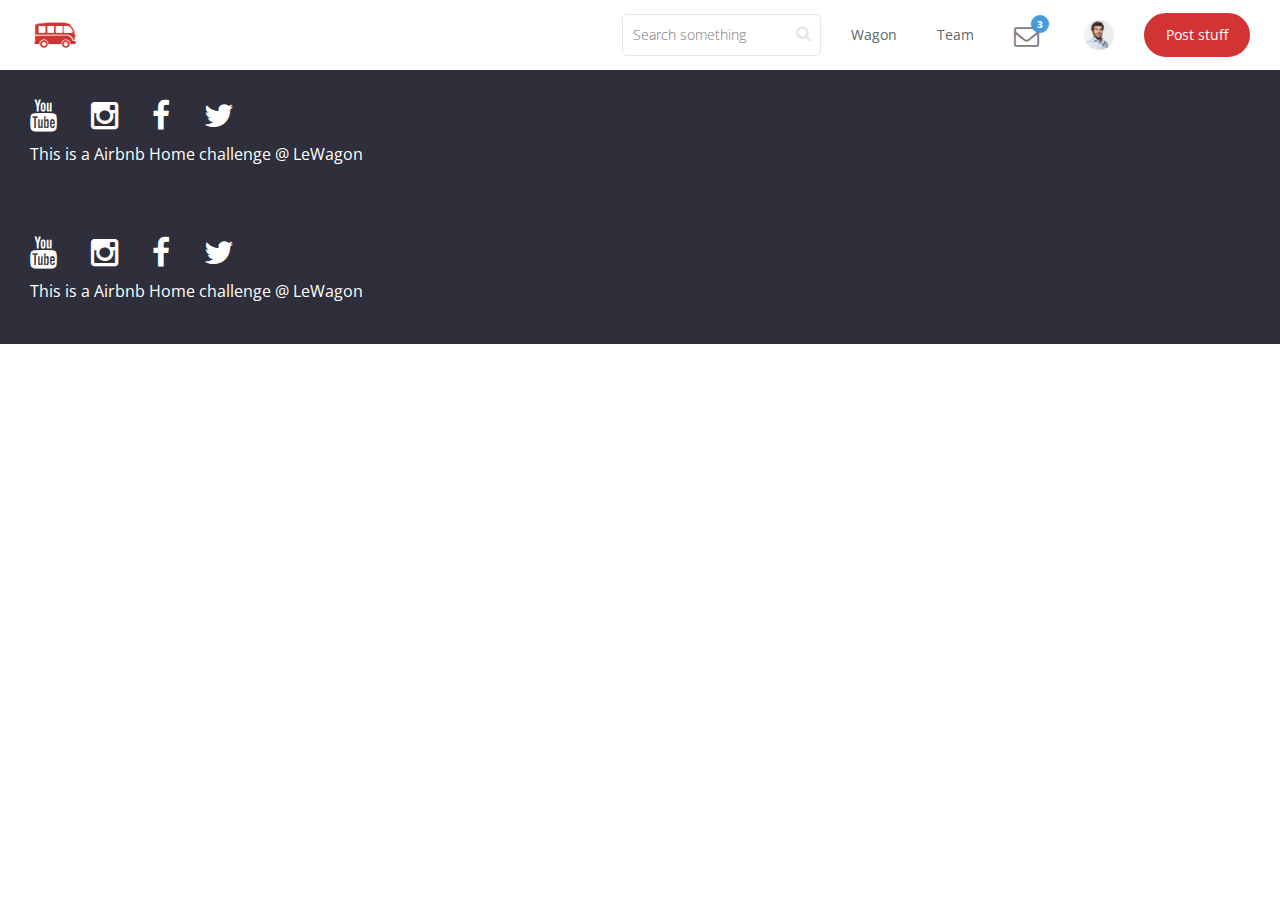
<file: footer.html>
<!doctype html>
<html>
  <head>
    <meta charset="utf-8">

    <!-- Always force latest IE rendering engine or request Chrome Frame -->
    <meta content="IE=edge,chrome=1" http-equiv="X-UA-Compatible">

    <!-- For Bootstrap responsiveness -->
    <meta http-equiv="X-UA-Compatible" content="IE=edge">
    <meta name="viewport" content="width=device-width, initial-scale=1">

    <!-- Use title if it's in the page YAML frontmatter -->
    <title>The Middleman</title>

    <link href="stylesheets/all.css" rel="stylesheet" />
    <script src="javascripts/all.js"></script>

    <!-- HTML5 Shim and Respond.js IE8 support of HTML5 elements and media queries -->
    <!-- Leave those next 4 lines if you care about users using IE8 -->
    <!--[if lt IE 9]>
      <script src="https://oss.maxcdn.com/html5shiv/3.7.2/html5shiv.min.js"></script>
      <script src="https://oss.maxcdn.com/respond/1.4.2/respond.min.js"></script>
    <![endif]-->
  </head>

  <body class="footer">

    <div class="navbar-wagon">
  <!-- Logo -->
<a class="navbar-wagon-brand" href="/">    <img src="images/lewagon.png" />
</a>
  <!-- Right Navigation -->
  <div class="navbar-wagon-right hidden-xs hidden-sm">

    <!-- Search form -->
    <form action="" class="navbar-wagon-search">
      <input type="text" class="navbar-wagon-search-input" placeholder="Search something">
      <button type="submit" class="navbar-wagon-search-btn">
        <i class="fa fa-search"></i>
      </button>
    </form>

    <!-- Text link -->
    <a href="https://www.lewagon.com" class="navbar-wagon-item navbar-wagon-link">Wagon</a>

    <!-- Text link -->
    <a class="navbar-wagon-item navbar-wagon-link" href="team.html">Team</a>
  <!--   <a href="" class="navbar-wagon-item navbar-wagon-link">Team</a> -->

    <!-- Notification link-->
    <a href="" class="navbar-wagon-item navbar-wagon-link">
      <div class="badge-container">
        <i class="fa fa-envelope-o"></i>
        <div class="badge badge-blue">3</div>
      </div>
    </a>

    <!-- Profile picture and dropdown -->
    <div class="navbar-wagon-item">
      <div class="dropdown">
      <img class=" avatar dropdown-toggle" id="navbar-wagon-menu" data-toggle="dropdown" src="images/vallier.jpg" />
        <!-- <img src="http://placehold.it/50x50" class="avatar dropdown-toggle" id="navbar-wagon-menu" data-toggle="dropdown"> -->
        <ul class="dropdown-menu dropdown-menu-right navbar-wagon-dropdown-menu">
          <li><a href="#">Profile</a></li>
          <li><a href="#">Dashboard</a></li>
          <li><a href="#">Log Out</a></li>
        </ul>
      </div>
    </div>

    <!-- Button (call-to-action) -->
    <a href="" class="navbar-wagon-item navbar-wagon-button btn">Post stuff</a>
  </div>

  <!-- Dropdown appearing on mobile only -->
  <div class="navbar-wagon-item hidden-md hidden-lg">
    <div class="dropdown">
      <i class="fa fa-bars dropdown-toggle" data-toggle="dropdown"></i>
      <ul class="dropdown-menu dropdown-menu-right navbar-wagon-dropdown-menu">
        <li><a href="#">Some mobile link</a></li>
        <li><a href="#">Other one</a></li>
        <li><a href="#">Other one</a></li>
      </ul>
    </div>
  </div>
</div>

    <div id="footer">
  <ul class="list-inline">
    <li><a href=""><i class="fa fa-youtube fa-2x"></i></a></li>
    <li><a href=""><i class="fa fa-instagram fa-2x"></i></a></li>
    <li><a href=""><i class="fa fa-facebook fa-2x"></i></a></li>
    <li><a href=""><i class="fa fa-twitter fa-2x"></i></a></li>
  </ul>
  <p>This is a Airbnb Home challenge @ LeWagon</p>
</div>

    <div id="footer">
  <ul class="list-inline">
    <li><a href=""><i class="fa fa-youtube fa-2x"></i></a></li>
    <li><a href=""><i class="fa fa-instagram fa-2x"></i></a></li>
    <li><a href=""><i class="fa fa-facebook fa-2x"></i></a></li>
    <li><a href=""><i class="fa fa-twitter fa-2x"></i></a></li>
  </ul>
  <p>This is a Airbnb Home challenge @ LeWagon</p>
</div>


  </body>
</html>
</file>
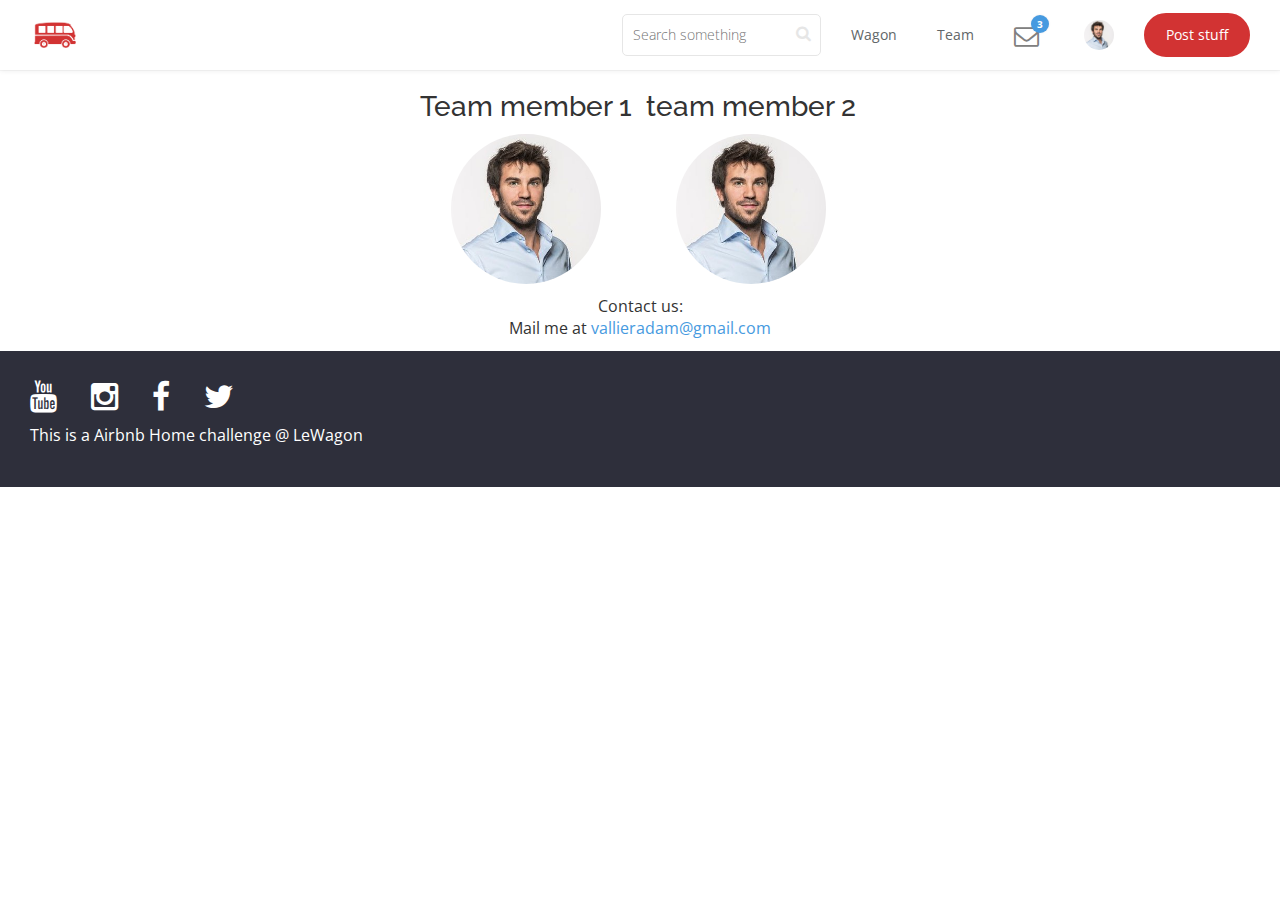
<file: team.html>
<!doctype html>
<html>
  <head>
    <meta charset="utf-8">

    <!-- Always force latest IE rendering engine or request Chrome Frame -->
    <meta content="IE=edge,chrome=1" http-equiv="X-UA-Compatible">

    <!-- For Bootstrap responsiveness -->
    <meta http-equiv="X-UA-Compatible" content="IE=edge">
    <meta name="viewport" content="width=device-width, initial-scale=1">

    <!-- Use title if it's in the page YAML frontmatter -->
    <title>The Middleman</title>

    <link href="stylesheets/all.css" rel="stylesheet" />
    <script src="javascripts/all.js"></script>

    <!-- HTML5 Shim and Respond.js IE8 support of HTML5 elements and media queries -->
    <!-- Leave those next 4 lines if you care about users using IE8 -->
    <!--[if lt IE 9]>
      <script src="https://oss.maxcdn.com/html5shiv/3.7.2/html5shiv.min.js"></script>
      <script src="https://oss.maxcdn.com/respond/1.4.2/respond.min.js"></script>
    <![endif]-->
  </head>

  <body class="team">

    <div class="navbar-wagon">
  <!-- Logo -->
<a class="navbar-wagon-brand" href="/">    <img src="images/lewagon.png" />
</a>
  <!-- Right Navigation -->
  <div class="navbar-wagon-right hidden-xs hidden-sm">

    <!-- Search form -->
    <form action="" class="navbar-wagon-search">
      <input type="text" class="navbar-wagon-search-input" placeholder="Search something">
      <button type="submit" class="navbar-wagon-search-btn">
        <i class="fa fa-search"></i>
      </button>
    </form>

    <!-- Text link -->
    <a href="https://www.lewagon.com" class="navbar-wagon-item navbar-wagon-link">Wagon</a>

    <!-- Text link -->
    <a class="navbar-wagon-item navbar-wagon-link" href="team.html">Team</a>
  <!--   <a href="" class="navbar-wagon-item navbar-wagon-link">Team</a> -->

    <!-- Notification link-->
    <a href="" class="navbar-wagon-item navbar-wagon-link">
      <div class="badge-container">
        <i class="fa fa-envelope-o"></i>
        <div class="badge badge-blue">3</div>
      </div>
    </a>

    <!-- Profile picture and dropdown -->
    <div class="navbar-wagon-item">
      <div class="dropdown">
      <img class=" avatar dropdown-toggle" id="navbar-wagon-menu" data-toggle="dropdown" src="images/vallier.jpg" />
        <!-- <img src="http://placehold.it/50x50" class="avatar dropdown-toggle" id="navbar-wagon-menu" data-toggle="dropdown"> -->
        <ul class="dropdown-menu dropdown-menu-right navbar-wagon-dropdown-menu">
          <li><a href="#">Profile</a></li>
          <li><a href="#">Dashboard</a></li>
          <li><a href="#">Log Out</a></li>
        </ul>
      </div>
    </div>

    <!-- Button (call-to-action) -->
    <a href="" class="navbar-wagon-item navbar-wagon-button btn">Post stuff</a>
  </div>

  <!-- Dropdown appearing on mobile only -->
  <div class="navbar-wagon-item hidden-md hidden-lg">
    <div class="dropdown">
      <i class="fa fa-bars dropdown-toggle" data-toggle="dropdown"></i>
      <ul class="dropdown-menu dropdown-menu-right navbar-wagon-dropdown-menu">
        <li><a href="#">Some mobile link</a></li>
        <li><a href="#">Other one</a></li>
        <li><a href="#">Other one</a></li>
      </ul>
    </div>
  </div>
</div>

    <div class="text-center">
<ul class= "list-inline">
  <li>
    <h3>Team member 1</h3>
  <img class="avatar-overlarge" src="images/vallier.jpg" />
  </li>
  <li>
    <h3>team member 2</h3>
  <img class="avatar-overlarge" src="images/vallier.jpg" />
  </li>
</ul>

Contact us:

<p>Mail me at <a href="mailto:vallieradam@gmail.com">vallieradam@gmail.com</a></p>
</div>


    <div id="footer">
  <ul class="list-inline">
    <li><a href=""><i class="fa fa-youtube fa-2x"></i></a></li>
    <li><a href=""><i class="fa fa-instagram fa-2x"></i></a></li>
    <li><a href=""><i class="fa fa-facebook fa-2x"></i></a></li>
    <li><a href=""><i class="fa fa-twitter fa-2x"></i></a></li>
  </ul>
  <p>This is a Airbnb Home challenge @ LeWagon</p>
</div>


  </body>
</html>
</file>
